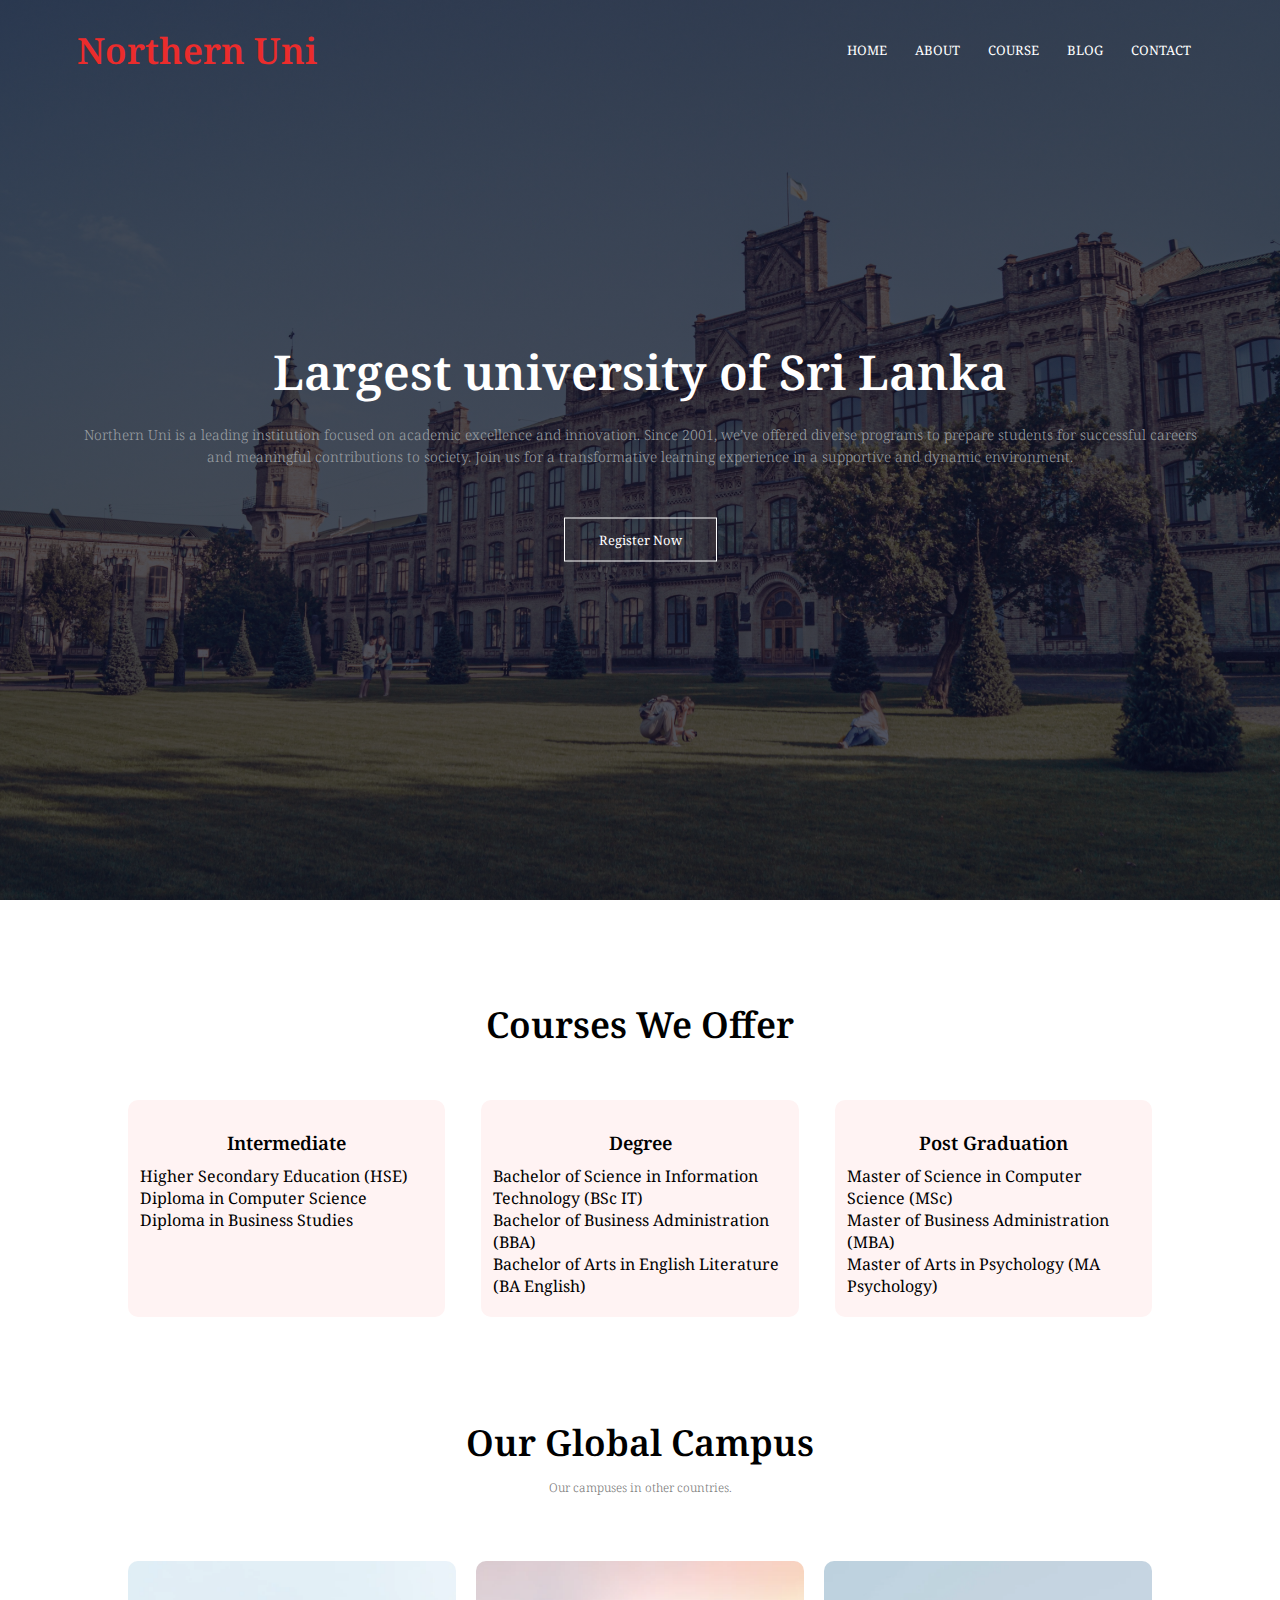
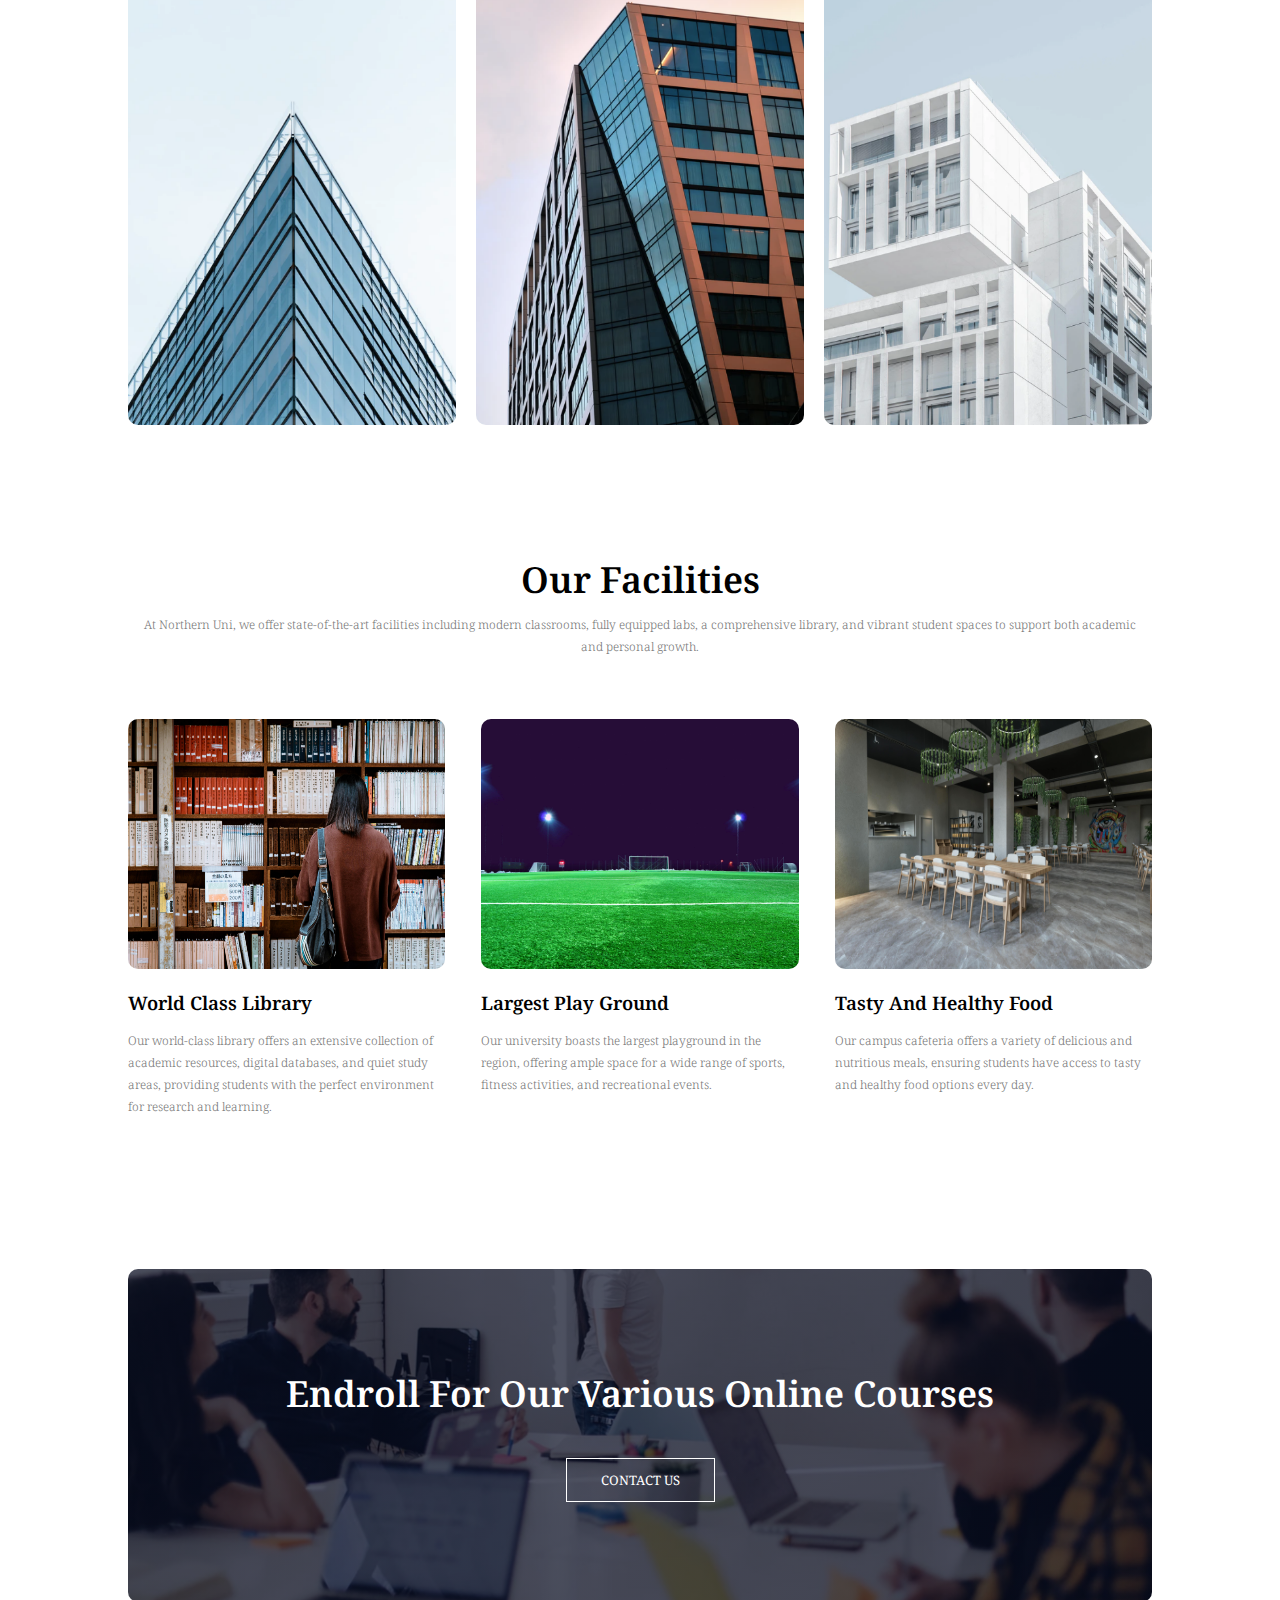
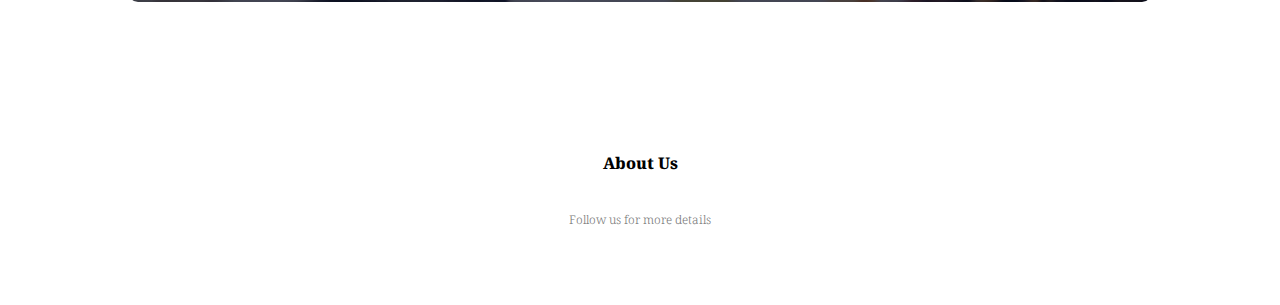
<file: index.html>
<!DOCTYPE html>
<html lang="en">
  <head>
    <meta charset="UTF-8" />
    <meta http-equiv="X-UA-Compatible" content="IE=edge" />
    <meta name="viewport" content="width=device-width, initial-scale=1.0" />
    <title>University Website</title>
    <link rel="stylesheet" href="style.css" />
    <link rel="preconnect" href="https://fonts.googleapis.com" />
    <link rel="preconnect" href="https://fonts.gstatic.com" crossorigin />
    <link
      href="https://fonts.googleapis.com/css2?family=Noto+Serif:ital,wght@0,400;0,700;1,400;1,700&display=swap"
      rel="stylesheet"
    />
    <link rel="stylesheet" href="https://cdnjs.cloudflare.com/ajax/libs/font-awesome/6.2.1/css/all.min.css" integrity="sha512-MV7K8+y+gLIBoVD59lQIYicR65iaqukzvf/nwasF0nqhPay5w/9lJmVM2hMDcnK1OnMGCdVK+iQrJ7lzPJQd1w==" crossorigin="anonymous" referrerpolicy="no-referrer" />    <body>
    <section class="header">
      <nav>
        <h1 style="color: rgb(235, 44, 44);">Northern Uni</h1>
        <div class="nav-links" id="navLinks">
          <i class="fa-solid fa fa-xmark" onclick="hideMenu()"></i>
          <ul>
            <li><a href="./index.html">HOME</a></li>
            <li><a href="./about.html">ABOUT</a></li>
            <li><a href="./course.html">COURSE</a></li>
            <li><a href="./blog.html">BLOG</a></li>
            <li><a href="./contact.html">CONTACT</a></li>
          </ul>
        </div>
        <i class="fa-solid fa fa-bars" onclick="showMenu()"></i>
      </nav>
      <div class="text-box">
        <h1>Largest university of Sri Lanka</h1>
        <p style="color: rgb(154, 159, 163);">
          Northern Uni is a leading institution focused on academic excellence and innovation. Since 2001, we’ve offered diverse programs to prepare students for successful careers and meaningful contributions to society. Join us for a transformative learning experience in a supportive and dynamic environment.
        </p>
        <a href="./register.html" class="hero-btn">Register Now</a>
      </div>
    </section>

  

    <section class="course">
      <h1>Courses We Offer</h1>
      <div class="row">
        <div class="course-col">
          <h3>Intermediate</h3>
          
           Higher Secondary Education (HSE)<br>
            Diploma in Computer Science<br>
            Diploma in Business Studies
          
        </div>
        <div class="course-col">
          <h3>Degree</h3>
          Bachelor of Science in Information Technology (BSc IT)<br>
          Bachelor of Business Administration (BBA)<br>
          Bachelor of Arts in English Literature (BA English)
        </div>
        <div class="course-col">
          <h3>Post Graduation</h3>
          Master of Science in Computer Science (MSc)<br>
          Master of Business Administration (MBA)<br>
          Master of Arts in Psychology (MA Psychology)
        </div>
      </div>
    </section>
<!-- campus -->
    <section class="campus">
      <h1>Our Global Campus</h1>
      <p>Our campuses in other countries.</p>
      <div class="row">
        <div class="campus-col">
          <img src="./images/london.png" alt="">
          <div class="layer">
            <h3>LANDON</h3>
          </div>
        </div>
        <div class="campus-col">
          <img src="./images/newyork.png" alt="">
          <div class="layer">
            <h3>NEW YORK</h3>
          </div>
        </div>
        <div class="campus-col">
          <img src="./images/india.png" alt="">
          <div class="layer">
            <h3>INDIA</h3>
          </div>
        </div>
      </div>
    </section>
 <!-- Facilities -->

    <section class="facilities">
      <h1>Our Facilities</h1>
      <p>At Northern Uni, we offer state-of-the-art facilities including modern classrooms, fully equipped labs, a comprehensive library, and vibrant student spaces to support both academic and personal growth.</p>
      <div class="row">
        <div class="facilities-col">
          <img src="./images/library.jpg" alt="" height="250px">
          <h3>World Class Library</h3>
          <p>Our world-class library offers an extensive collection of academic resources, digital databases, and quiet study areas, providing students with the perfect environment for research and learning.</p>
        </div>
        <div class="facilities-col">
          <img src="./images/playground.jpg" alt="" height="250px">
          <h3>Largest Play Ground</h3>
          <p>Our university boasts the largest playground in the region, offering ample space for a wide range of sports, fitness activities, and recreational events.</p>
        </div>
        <div class="facilities-col">
          <img src="./images/cafeteria.jpg" alt="" height="250px">
          <h3>Tasty And Healthy Food</h3>
          <p>Our campus cafeteria offers a variety of delicious and nutritious meals, ensuring students have access to tasty and healthy food options every day.</p>
        </div>
      </div>
    </section>



    <!----- Call to action ------>

    <section class="cta">
      <h1>Endroll For Our Various Online Courses</h1>
      <a href="./contact.html" class="hero-btn">CONTACT US</a>
    </section>

    <!--------- footer --------->

    <section class="footer">
      <h4>About Us</h4>
      <p>Follow us for more details</p>
      <div class="icons">
        <i class="fa-brands fa-facebook"></i>
        <i class="fa-brands fa-twitter"></i>
        <i class="fa-brands fa-instagram"></i>
        <i class="fa-brands fa-linkedin"></i>
      </div>
     
    </section>

    <script src="script.js"></script>
  </body>
</html>
</file>
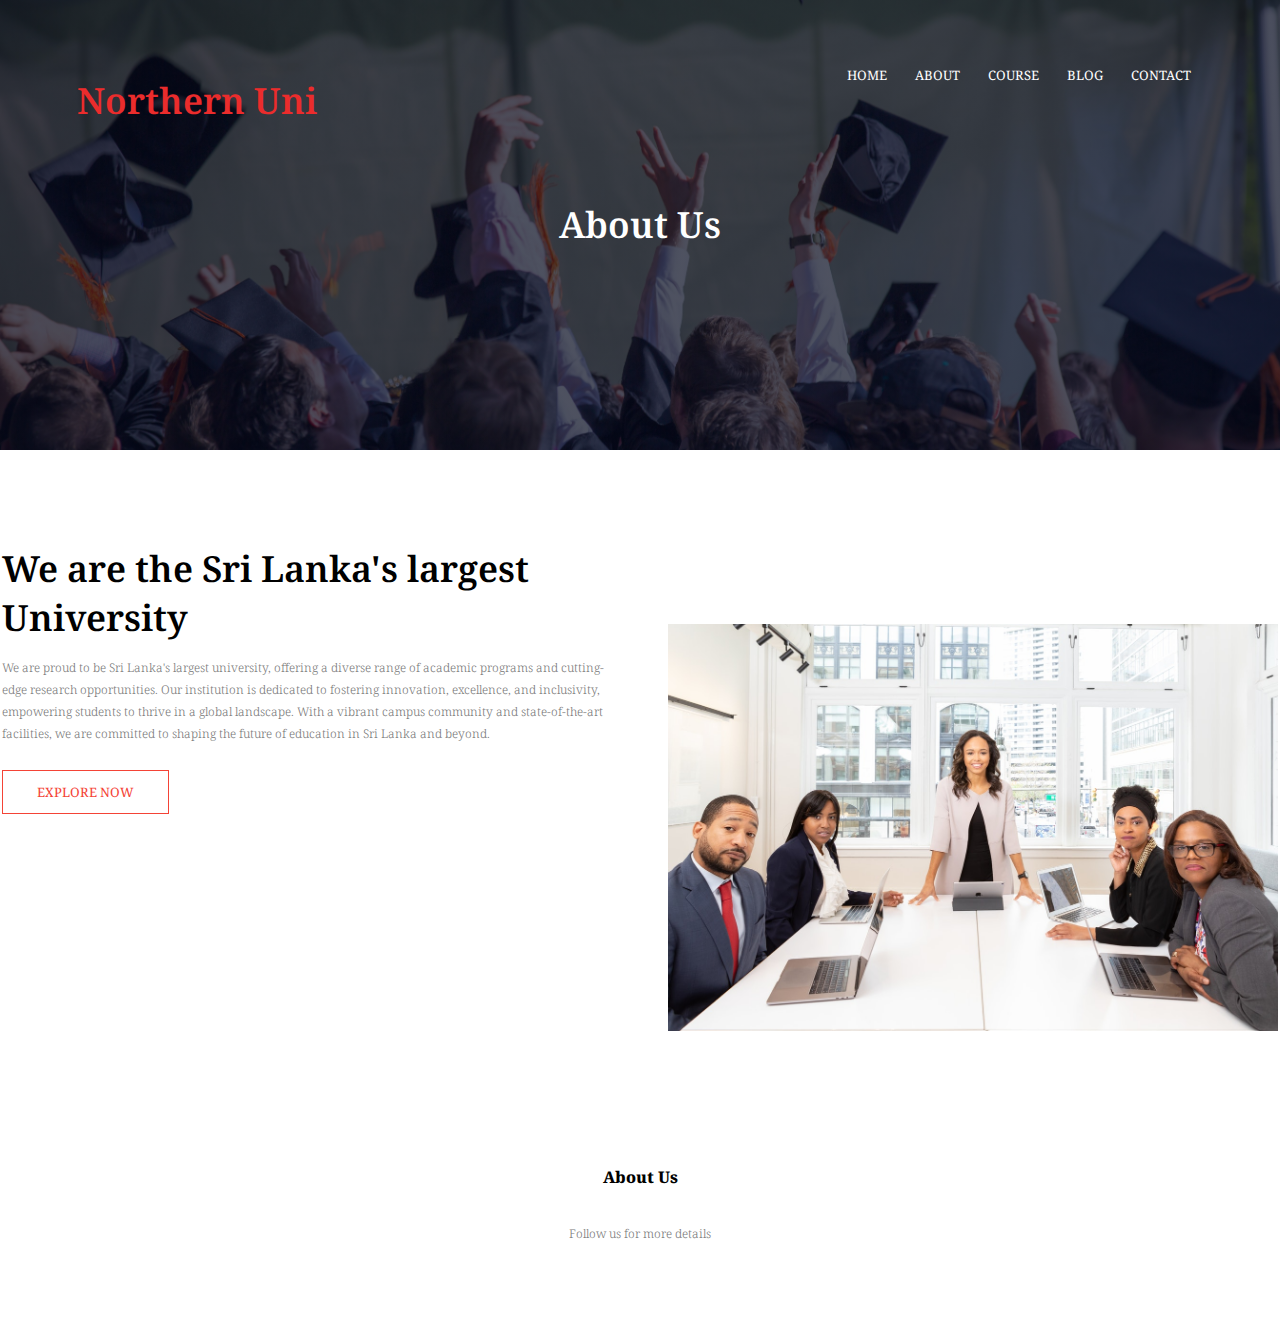
<file: about.html>
<!DOCTYPE html>
<html lang="en">
  <head>
    <meta charset="UTF-8" />
    <meta http-equiv="X-UA-Compatible" content="IE=edge" />
    <meta name="viewport" content="width=device-width, initial-scale=1.0" />
    <title>University Website</title>
    <link rel="stylesheet" href="style.css" />
    <link rel="preconnect" href="https://fonts.googleapis.com" />
    <link rel="preconnect" href="https://fonts.gstatic.com" crossorigin />
    <link
      href="https://fonts.googleapis.com/css2?family=Noto+Serif:ital,wght@0,400;0,700;1,400;1,700&display=swap"
      rel="stylesheet"
    />
    <link rel="stylesheet" href="https://cdnjs.cloudflare.com/ajax/libs/font-awesome/6.2.1/css/all.min.css" integrity="sha512-MV7K8+y+gLIBoVD59lQIYicR65iaqukzvf/nwasF0nqhPay5w/9lJmVM2hMDcnK1OnMGCdVK+iQrJ7lzPJQd1w==" crossorigin="anonymous" referrerpolicy="no-referrer" />    <body>
    <section class="sub-header">
      <nav>
        <h1 style="color: rgb(235, 44, 44);">Northern Uni</h1>
        <div class="nav-links" id="navLinks">
          <i class="fa-solid fa fa-xmark" onclick="hideMenu()"></i>
          <ul>
            <li><a href="./index.html">HOME</a></li>
            <li><a href="./about.html">ABOUT</a></li>
            <li><a href="./course.html">COURSE</a></li>
            <li><a href="./blog.html">BLOG</a></li>
            <li><a href="./contact.html">CONTACT</a></li>
          </ul>
        </div>
        <i class="fa-solid fa fa-bars" onclick="showMenu()"></i>
      </nav>
      <h1>About Us</h1>
    </section>

    <!-- about us content -->

    <section class="about-us">
      <div class="row" >
        <div class="about-col" >
          <h1>We are the Sri Lanka's largest University</h1>
          <p>We are proud to be Sri Lanka's largest university, offering a diverse range of academic programs and cutting-edge research opportunities. Our institution is dedicated to fostering innovation, excellence, and inclusivity, empowering students to thrive in a global landscape. With a vibrant campus community and state-of-the-art facilities, we are committed to shaping the future of education in Sri Lanka and beyond.</p>
          <a href="" class="hero-btn red-btn">EXPLORE NOW</a>
        </div>
        <div class="about-col">
          <img src="images/about.jpg" alt="">
        </div>
      </div>
    </section>



    <section class="footer">
      <h4>About Us</h4>
      <p>Follow us for more details</p>
      <div class="icons">
        <i class="fa-brands fa-facebook"></i>
        <i class="fa-brands fa-twitter"></i>
        <i class="fa-brands fa-instagram"></i>
        <i class="fa-brands fa-linkedin"></i>
      </div>
    </section>

    <script src="script.js"></script>
  </body>
</html>
</file>
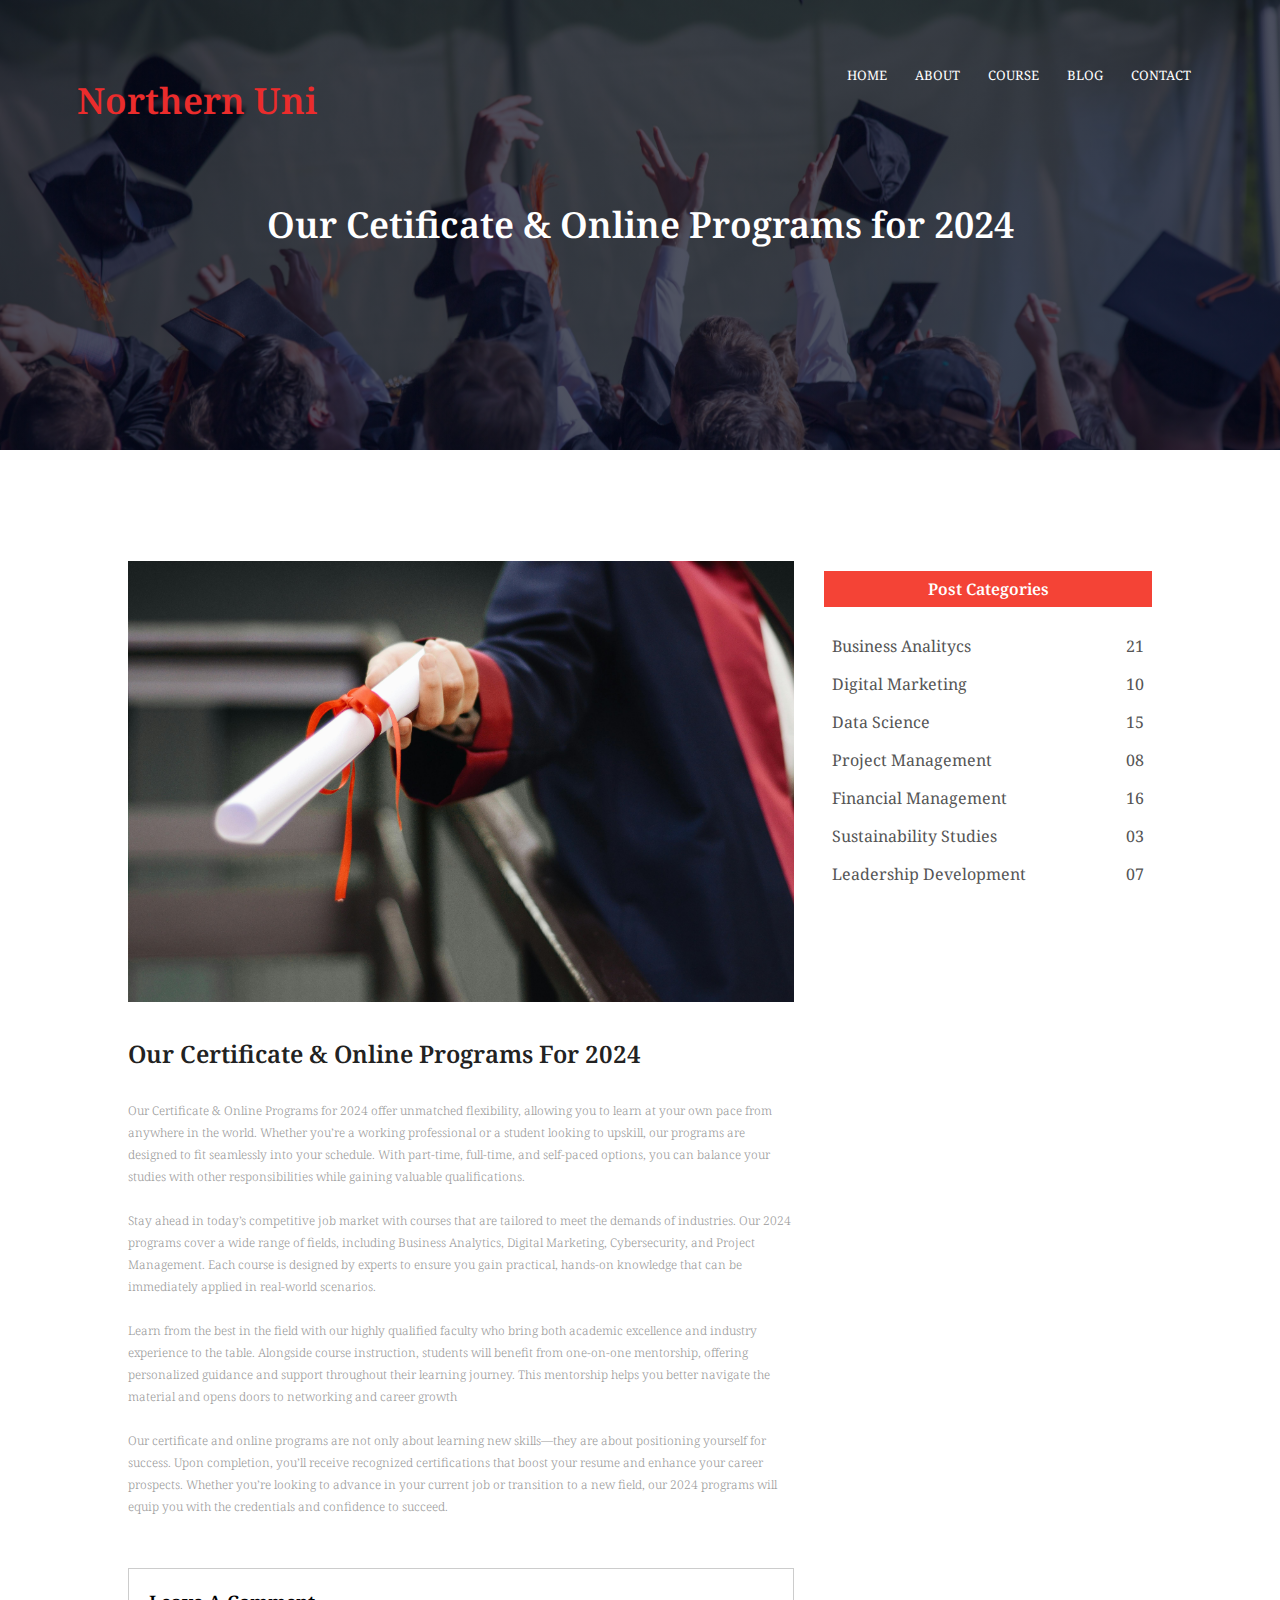
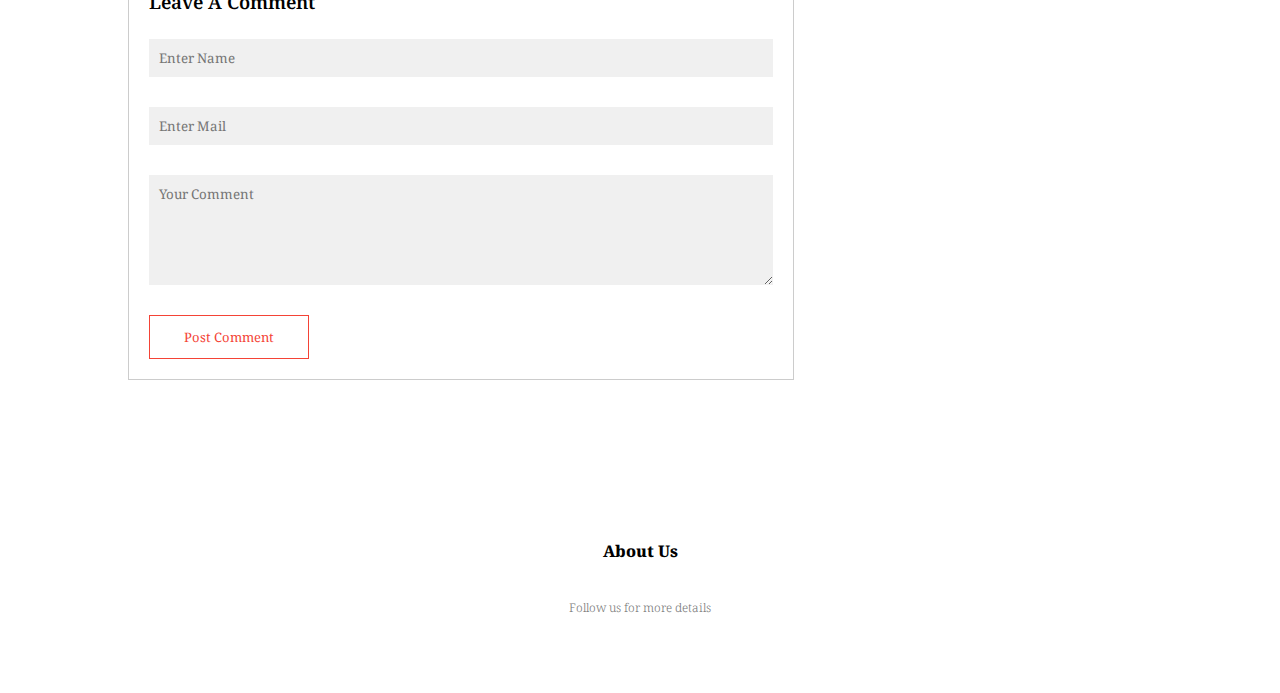
<file: blog.html>
<!DOCTYPE html>
<html lang="en">
  <head>
    <meta charset="UTF-8" />
    <meta http-equiv="X-UA-Compatible" content="IE=edge" />
    <meta name="viewport" content="width=device-width, initial-scale=1.0" />
    <title>University Website</title>
    <link rel="stylesheet" href="style.css" />
    <link rel="preconnect" href="https://fonts.googleapis.com" />
    <link rel="preconnect" href="https://fonts.gstatic.com" crossorigin />
    <link
      href="https://fonts.googleapis.com/css2?family=Noto+Serif:ital,wght@0,400;0,700;1,400;1,700&display=swap"
      rel="stylesheet"
    />
    <link rel="stylesheet" href="https://cdnjs.cloudflare.com/ajax/libs/font-awesome/6.2.1/css/all.min.css" integrity="sha512-MV7K8+y+gLIBoVD59lQIYicR65iaqukzvf/nwasF0nqhPay5w/9lJmVM2hMDcnK1OnMGCdVK+iQrJ7lzPJQd1w==" crossorigin="anonymous" referrerpolicy="no-referrer" />    <body>
    <section class="sub-header">
      <nav>
        <h1 style="color: rgb(235, 44, 44);">Northern Uni</h1>
        <div class="nav-links" id="navLinks">
          <i class="fa-solid fa fa-xmark" onclick="hideMenu()"></i>
          <ul>
            <li><a href="./index.html">HOME</a></li>
            <li><a href="./about.html">ABOUT</a></li>
            <li><a href="./course.html">COURSE</a></li>
            <li><a href="./blog.html">BLOG</a></li>
            <li><a href="./contact.html">CONTACT</a></li>
          </ul>
        </div>
        <i class="fa-solid fa fa-bars" onclick="showMenu()"></i>
      </nav>
      <h1>Our Cetificate & Online Programs for 2024 </h1>
    </section>

    <!--blog page content-->

    <section class="blog-content">
      <div class="row">
        <div class="blog-left">
          <img src="./images/blog.jpg" alt="">
          <h2>Our Certificate & Online Programs For 2024</h2>
          <p>Our Certificate & Online Programs for 2024 offer unmatched flexibility, allowing you to learn at your own pace from anywhere in the world. Whether you’re a working professional or a student looking to upskill, our programs are designed to fit seamlessly into your schedule. With part-time, full-time, and self-paced options, you can balance your studies with other responsibilities while gaining valuable qualifications.</p>
          <br>
          <p>Stay ahead in today’s competitive job market with courses that are tailored to meet the demands of industries. Our 2024 programs cover a wide range of fields, including Business Analytics, Digital Marketing, Cybersecurity, and Project Management. Each course is designed by experts to ensure you gain practical, hands-on knowledge that can be immediately applied in real-world scenarios.</p>
          <br>
          <p>Learn from the best in the field with our highly qualified faculty who bring both academic excellence and industry experience to the table. Alongside course instruction, students will benefit from one-on-one mentorship, offering personalized guidance and support throughout their learning journey. This mentorship helps you better navigate the material and opens doors to networking and career growth</p>
          <br>
          <p>Our certificate and online programs are not only about learning new skills—they are about positioning yourself for success. Upon completion, you’ll receive recognized certifications that boost your resume and enhance your career prospects. Whether you’re looking to advance in your current job or transition to a new field, our 2024 programs will equip you with the credentials and confidence to succeed.</p>
        
          <div class="comment-box">
            <h3>Leave A Comment</h3>
            <form class="comment-form">
              <input type="text" placeholder="Enter Name">
              <input type="email" placeholder="Enter Mail">
              <textarea rows="5" placeholder="Your Comment"></textarea>
              <button type="submit" class="hero-btn red-btn">Post Comment</button>
            </form>
          </div>
        
        
        </div>
        <div class="blog-right">
          <h3>Post Categories</h3>
          <div>
            <span>Business Analitycs</span>
            <span>21</span>
          </div>
          <div>
            <span>Digital Marketing</span>
            <span>10</span>
          </div>
          <div>
            <span>Data Science</span>
            <span>15</span>
          </div>
          <div>
            <span>Project Management </span>
            <span>08</span>
          </div>
          <div>
            <span>Financial Management</span>
            <span>16</span>
          </div>
          <div>
            <span>Sustainability Studies</span>
            <span>03</span>
          </div>
          <div>
            <span>Leadership Development </span>
            <span>07</span>
          </div>
        </div>
      </div>
    </section>


    <!--end-->


    <section class="footer">
      <h4>About Us</h4>
      <p>Follow us for more details</p>
      <div class="icons">
        <i class="fa-brands fa-facebook"></i>
        <i class="fa-brands fa-twitter"></i>
        <i class="fa-brands fa-instagram"></i>
        <i class="fa-brands fa-linkedin"></i>
      </div>
    </section>

    <script src="script.js"></script>
  </body>
</html>
</file>
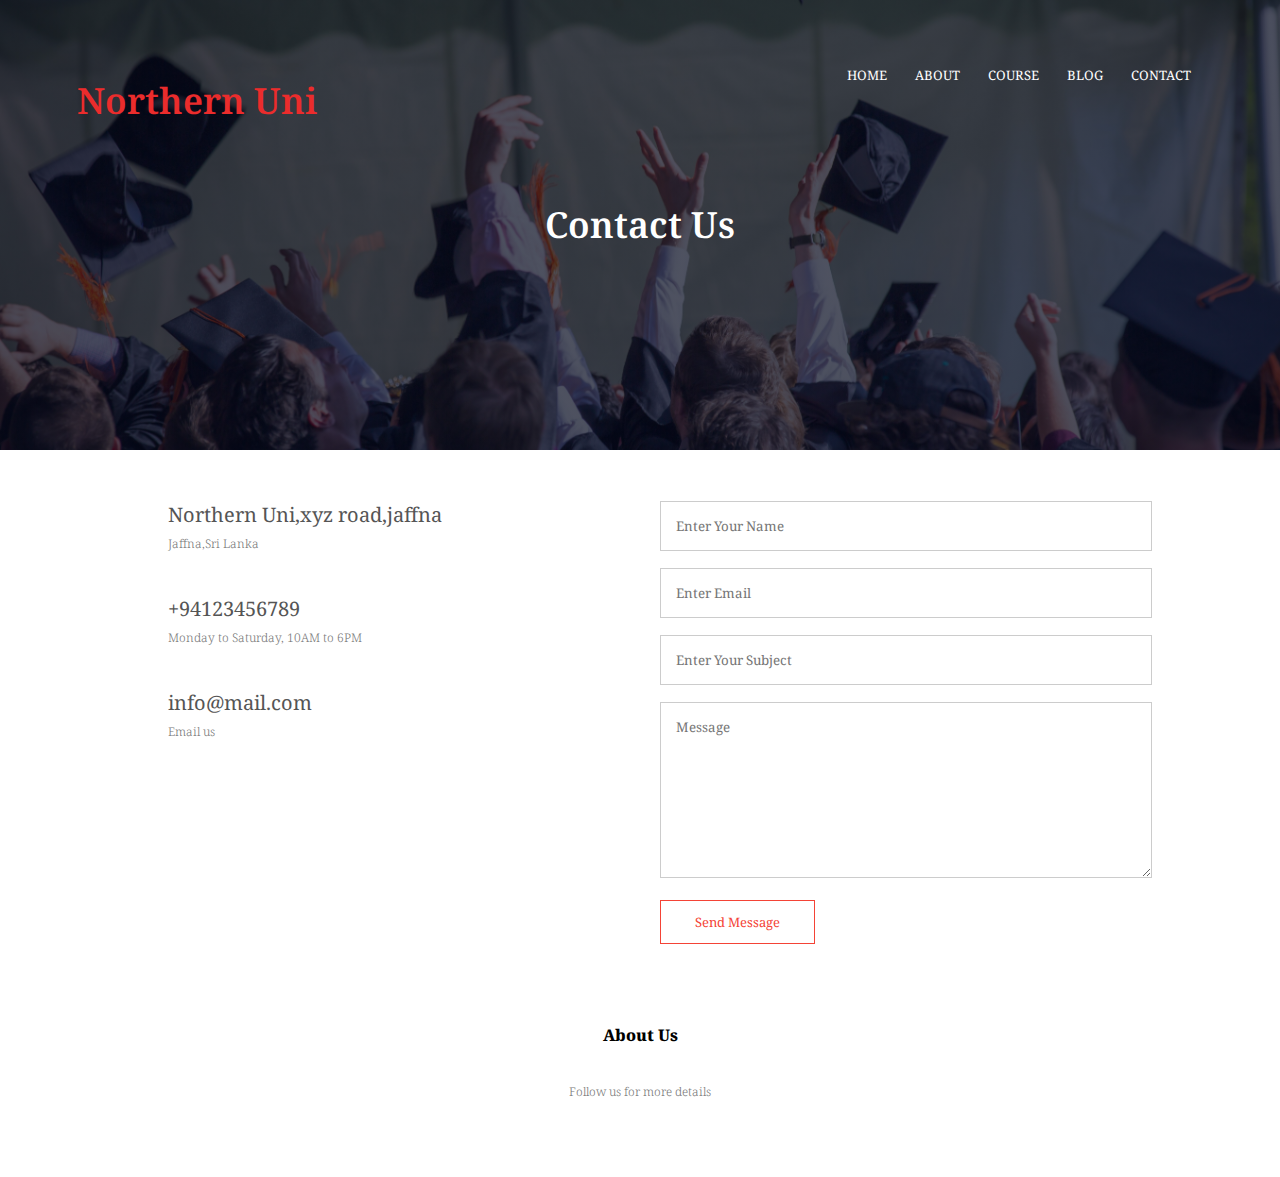
<file: contact.html>
<!DOCTYPE html>
<html lang="en">
  <head>
    <meta charset="UTF-8" />
    <meta http-equiv="X-UA-Compatible" content="IE=edge" />
    <meta name="viewport" content="width=device-width, initial-scale=1.0" />
    <title>University Website</title>
    <link rel="stylesheet" href="style.css" />
    <link rel="preconnect" href="https://fonts.googleapis.com" />
    <link rel="preconnect" href="https://fonts.gstatic.com" crossorigin />
    <link
      href="https://fonts.googleapis.com/css2?family=Noto+Serif:ital,wght@0,400;0,700;1,400;1,700&display=swap"
      rel="stylesheet"
    />
    <link rel="stylesheet" href="https://cdnjs.cloudflare.com/ajax/libs/font-awesome/6.2.1/css/all.min.css" integrity="sha512-MV7K8+y+gLIBoVD59lQIYicR65iaqukzvf/nwasF0nqhPay5w/9lJmVM2hMDcnK1OnMGCdVK+iQrJ7lzPJQd1w==" crossorigin="anonymous" referrerpolicy="no-referrer" />    <body>
    <section class="sub-header">
      <nav>
        <h1 style="color: rgb(235, 44, 44);">Northern Uni</h1>
        <div class="nav-links" id="navLinks">
          <i class="fa-solid fa fa-xmark" onclick="hideMenu()"></i>
          <ul>
            <li><a href="./index.html">HOME</a></li>
            <li><a href="./about.html">ABOUT</a></li>
            <li><a href="./course.html">COURSE</a></li>
            <li><a href="./blog.html">BLOG</a></li>
            <li><a href="./contact.html">CONTACT</a></li>
          </ul>
        </div>
        <i class="fa-solid fa fa-bars" onclick="showMenu()"></i>
      </nav>
      <h1>Contact Us</h1>
    </section>



    <!--------contact us--------->
  
    <section class="contact-us">
      <div class="row">
        <div class="contact-col">
          <div>
            <i class="fa-solid fa-house"></i>
            <span>
            <h5>Northern Uni,xyz road,jaffna</h5>
            <p>Jaffna,Sri Lanka</p>
          </span>
          </div>
          <div>
            <i class="fa-solid fa-phone"></i>
            <span>
            <h5>+94123456789</h5>
            <p>Monday to Saturday, 10AM to 6PM</p>
          </span>
          </div>
          <div>
            <i class="fa-solid fa-envelope"></i>
            <span>
            <h5>info@mail.com</h5>
            <p>Email us </p>
          </span>
          </div>
        </div>
        <div class="contact-col">
          <form action="form-handler.php" method = "post">
            <input type="text" name="name" placeholder="Enter Your Name" required>
            <input type="email" name="email" placeholder="Enter Email" required>
            <input type="text" name="subject" placeholder="Enter Your Subject" required>
            <textarea rows="8" name="message" placeholder="Message" required></textarea>
            <button type="submit" class="hero-btn red-btn">Send Message</button>
            
          </form>
        </div>
      </div>
    </section>

    



    <section class="footer">
      <h4>About Us</h4>
      <p>Follow us for more details </p>
      <div class="icons">
        <i class="fa-brands fa-facebook"></i>
        <i class="fa-brands fa-twitter"></i>
        <i class="fa-brands fa-instagram"></i>
        <i class="fa-brands fa-linkedin"></i>
      </div>
    </section>

    <script src="script.js"></script>
  </body>
</html>
</file>
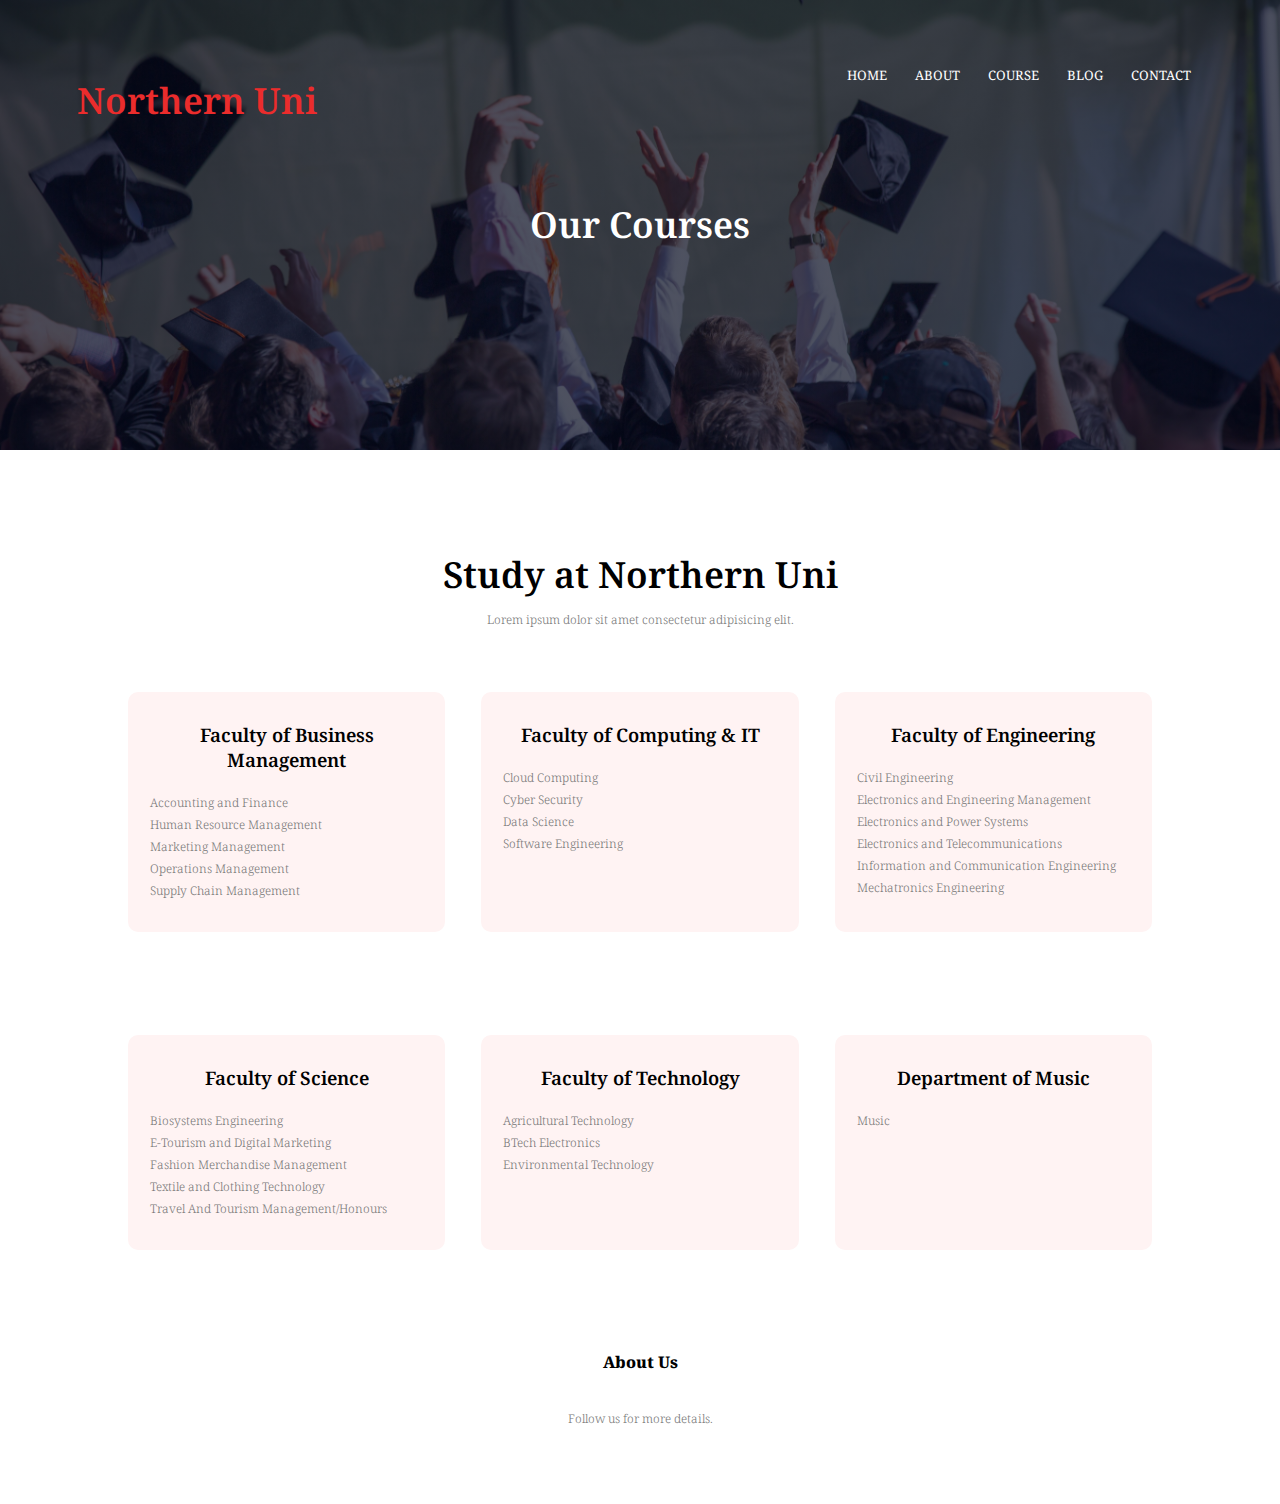
<file: course.html>
<!DOCTYPE html>
<html lang="en">
  <head>
    <meta charset="UTF-8" />
    <meta http-equiv="X-UA-Compatible" content="IE=edge" />
    <meta name="viewport" content="width=device-width, initial-scale=1.0" />
    <title>University Website</title>
    <link rel="stylesheet" href="style.css" />
    <link rel="preconnect" href="https://fonts.googleapis.com" />
    <link rel="preconnect" href="https://fonts.gstatic.com" crossorigin />
    <link
      href="https://fonts.googleapis.com/css2?family=Noto+Serif:ital,wght@0,400;0,700;1,400;1,700&display=swap"
      rel="stylesheet"
    />
    <link rel="stylesheet" href="https://cdnjs.cloudflare.com/ajax/libs/font-awesome/6.2.1/css/all.min.css" integrity="sha512-MV7K8+y+gLIBoVD59lQIYicR65iaqukzvf/nwasF0nqhPay5w/9lJmVM2hMDcnK1OnMGCdVK+iQrJ7lzPJQd1w==" crossorigin="anonymous" referrerpolicy="no-referrer" />    <body>
    <section class="sub-header">
      <nav>
        <h1 style="color: rgb(235, 44, 44);">Northern Uni</h1>
        <div class="nav-links" id="navLinks">
          <i class="fa-solid fa fa-xmark" onclick="hideMenu()"></i>
          <ul>
            <li><a href="./index.html">HOME</a></li>
            <li><a href="./about.html">ABOUT</a></li>
            <li><a href="./course.html">COURSE</a></li>
            <li><a href="./blog.html">BLOG</a></li>
            <li><a href="./contact.html">CONTACT</a></li>
          </ul>
        </div>
        <i class="fa-solid fa fa-bars" onclick="showMenu()"></i>
      </nav>
      <h1>Our Courses</h1>
    </section>

   <!--course-->

   <section class="course">
    <h1>Study at Northern Uni</h1>
    <p>Lorem ipsum dolor sit amet consectetur adipisicing elit.</p>
    <div class="row">
      <div class="course-col">
        <h3>
          Faculty of Business Management
        </h3>
       <p>  
          Accounting and Finance<br>
          Human Resource Management<br>
          Marketing Management<br>
          Operations Management<br>
          Supply Chain Management
        </p>
       </div>

      <div class="course-col">
        <h3>Faculty of Computing & IT</h3>
        <p>
          Cloud Computing<br>
          Cyber Security<br>
          Data Science<br>
          Software Engineering
        </p>
      </div>
      <div class="course-col">
        <h3>Faculty of Engineering</h3>
        <p>Civil Engineering<br>
          Electronics and Engineering Management<br>
          Electronics and Power Systems<br>
          Electronics and Telecommunications<br>
          Information and Communication Engineering<br>
          Mechatronics Engineering
          </p>
      </div>
 
    </div>

    <div class="row">
      <div class="course-col">
        <h3>Faculty of Science</h3>
        <p>Biosystems Engineering<br>
          E-Tourism and Digital Marketing<br>
          Fashion Merchandise Management<br>
          Textile and Clothing Technology<br>
          Travel And Tourism Management/Honours
          </p>
      </div>
      <div class="course-col">
        <h3>Faculty of Technology</h3>
        <p>
          Agricultural Technology<br>
          BTech Electronics<br>
          Environmental Technology
        </p>
      </div>
      <div class="course-col">
        <h3>Department of Music</h3>
        <p>Music
        </p>
      </div>
 
    </div>
  </section>



<!--end facilities-->

    <section class="footer">
      <h4>About Us</h4>
      <p>Follow us for more details.</p>
      <div class="icons">
        <i class="fa-brands fa-facebook"></i>
        <i class="fa-brands fa-twitter"></i>
        <i class="fa-brands fa-instagram"></i>
        <i class="fa-brands fa-linkedin"></i>
      </div>
      
    </section>

    <script src="script.js"></script>
  </body>
</html>
</file>
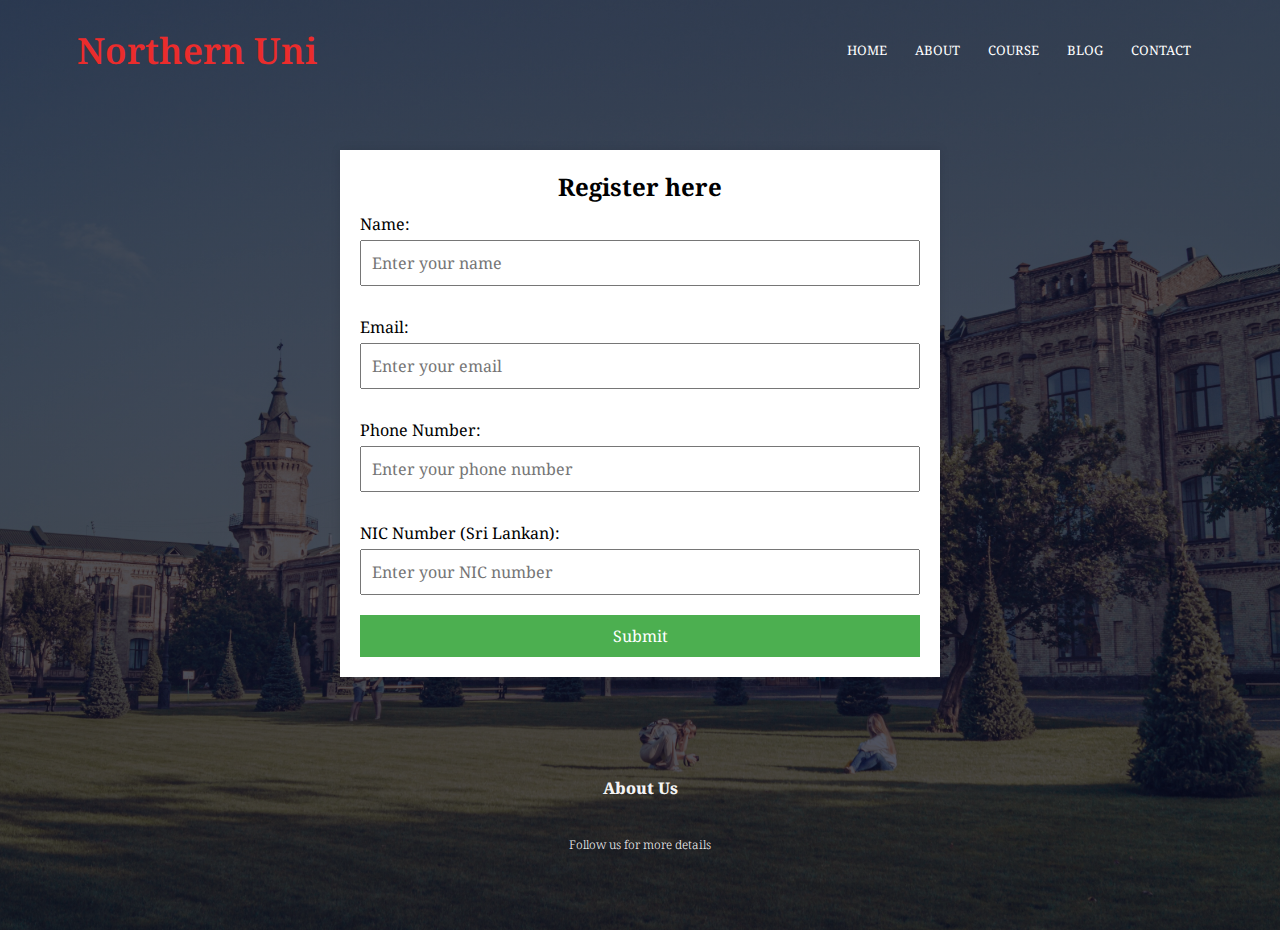
<file: register.html>
<!DOCTYPE html>
<html lang="en">
<head>
    <meta charset="UTF-8">
    <meta name="viewport" content="width=device-width, initial-scale=1.0">
    <title>University Website</title>
    <link rel="stylesheet" href="style.css" />
    <link rel="preconnect" href="https://fonts.googleapis.com" />
    <link rel="preconnect" href="https://fonts.gstatic.com" crossorigin />
    <link
      href="https://fonts.googleapis.com/css2?family=Noto+Serif:ital,wght@0,400;0,700;1,400;1,700&display=swap"
      rel="stylesheet"
    />
    <link rel="stylesheet" href="https://cdnjs.cloudflare.com/ajax/libs/font-awesome/6.2.1/css/all.min.css" integrity="sha512-MV7K8+y+gLIBoVD59lQIYicR65iaqukzvf/nwasF0nqhPay5w/9lJmVM2hMDcnK1OnMGCdVK+iQrJ7lzPJQd1w==" crossorigin="anonymous" referrerpolicy="no-referrer" />    <body>
    <section class="header">
      <nav>
        <h1 style="color: rgb(235, 44, 44);">Northern Uni</h1>
        <div class="nav-links" id="navLinks">
          <i class="fa-solid fa fa-xmark" onclick="hideMenu()"></i>
          <ul>
            <li><a href="./index.html">HOME</a></li>
            <li><a href="./about.html">ABOUT</a></li>
            <li><a href="./course.html">COURSE</a></li>
            <li><a href="./blog.html">BLOG</a></li>
            <li><a href="./contact.html">CONTACT</a></li>
          </ul>
        </div>
        <i class="fa-solid fa fa-bars" onclick="showMenu()"></i>
      </nav>
    <title>Form with Validation</title>
    <style>
        body {
            font-family: Arial, sans-serif;
            background-color: #f4f4f4;
            margin: 0;
            padding: 0;
        }
        .container {
            max-width: 600px;
            margin: 50px auto;
            background-color: white;
            padding: 20px;
            box-shadow: 0 0 10px rgba(0, 0, 0, 0.1);
        }
        h2 {
            text-align: center;
        }
        form {
            display: flex;
            flex-direction: column;
        }
        label {
            margin: 10px 0 5px;
        }
        input {
            padding: 10px;
            font-size: 16px;
            margin-bottom: 20px;
        }
        .error {
            color: red;
            font-size: 14px;
        }
        button {
            padding: 10px;
            background-color: #4CAF50;
            color: white;
            border: none;
            font-size: 16px;
            cursor: pointer;
        }
        button:hover {
            background-color: #45a049;
        }
    </style>
</head>
<body>

    <div class="container">
        <h2>Register here</h2>
        <form id="myForm" onsubmit="return validateForm()">
            <label for="name">Name:</label>
            <input type="text" id="name" name="name" placeholder="Enter your name">
            <span id="nameError" class="error"></span>

            <label for="email">Email:</label>
            <input type="text" id="email" name="email" placeholder="Enter your email">
            <span id="emailError" class="error"></span>

            <label for="phone">Phone Number:</label>
            <input type="text" id="phone" name="phone" placeholder="Enter your phone number">
            <span id="phoneError" class="error"></span>

            <label for="nic">NIC Number (Sri Lankan):</label>
            <input type="text" id="nic" name="nic" placeholder="Enter your NIC number">
            <span id="nicError" class="error"></span>

            <button type="submit">Submit</button>
        </form>
    </div>

    <section class="footer">
        <h4 style="color: #f4f4f4;">About Us</h4>
        <p style="color: #f4f4f4;">Follow us for more details</p>
        <div class="icons">
          <i class="fa-brands fa-facebook"></i>
          <i class="fa-brands fa-twitter"></i>
          <i class="fa-brands fa-instagram"></i>
          <i class="fa-brands fa-linkedin"></i>
        </div>
       
      </section>

    <script src="script.js"></script>
</body>
</html>
</file>
<file: style.css>
* {
  font-family: "Noto Serif", serif;
  margin: 0;
  padding: 0;
  box-sizing: border-box;
}
.header {
  min-height: 100vh;
  width: 100%;
  background-image: linear-gradient(rgba(4, 9, 30, 0.7), rgba(4, 9, 30, 0.7)),
    url(./images/background\ \(2\).jpg);
  background-position: center;
  background-size: cover;
  position: relative;
}

nav {
  display: flex;
  padding: 2% 6%;
  justify-content: space-between;
  align-items: center;
}
nav img {
  width: 150px;
}
.nav-links {
  flex: 1;
  text-align: right;
}

.nav-links ul li {
  list-style: none;
  display: inline-block;
  padding: 8px 12px;
  position: relative;
}
.nav-links ul li a {
  color: #fff;
  text-decoration: none;
  font-size: 13px;
}
.nav-links ul li::after {
  content: "";
  width: 0%;
  height: 2px;
  background: #f44336;
  display: block;
  margin: auto;
  transition: 0.5s;
}
.nav-links ul li:hover::after {
  width: 100%;
}
.text-box {
  position: absolute;
  top: 50%;
  right: 50%;
  transform: translate(50%, -50%);
  text-align: center;
  color: #fff;
  width: 90%;
}
.text-box h1 {
  font-size: 48px;
}
.text-box p {
  margin: 10px 0 40px;
  font-size: 14px;
}
.hero-btn {
  display: inline-block;
  text-decoration: none;
  color: #fff;
  border: 1px solid #fff;
  padding: 12px 34px;
  font-size: 13px;
  background-color: transparent;
  position: relative;
  cursor: pointer;
}
.hero-btn:hover {
  border: 1px solid #f44336;
  background: #f44336;
  transition: 1s;
  color: #fff;
}
nav .fa {
  display: none;
}
@media (max-width: 700px) {
  .text-box h1 {
    font-size: 20px;
  }
  .nav-links ul li {
    display: block;
  }
  .nav-links {
    position: absolute;
    background: #f44336;
    height: 100vh;
    width: 200px;
    top: -800px;
    right: 0px;
    text-align: left;
    z-index: 2;
    transition: 0.7s;
  }
  nav .fa {
    display: block;
    color: #fff;
    margin: 10px;
    font-size: 22px;
    cursor: pointer;
  }
  .nav-links ul {
    padding: 30px;
  }
}

/* course */

.course {
  width: 80%;
  margin: auto;
  text-align: center;
  padding-top: 100px;
}
h1 {
  font-size: 36px;
  font-weight: 600;
}
p {
  color: #777;
  font-size: 12px;
  font-weight: 300;
  line-height: 22px;
  padding: 10px;
}
.row {
  margin-top: 5%;
  display: flex;
  justify-content: space-between;
}
.course-col {
  flex-basis: 31%;
  background-color: #fff3f3;
  border-radius: 10px;
  margin-bottom: 5%;
  padding: 20px 12px;
  box-sizing: border-box;
  transition: 0.5s;
  text-align: left;
}

h3 {
  text-align: center;
  font-weight: 600;
  margin: 10px 0;
}
.course-col:hover {
  box-shadow: 0 0 20px 0px rgba(0, 0, 0, 0.2);
}
@media (max-width: 700px) {
  .row {
    flex-direction: column;
  }
}

/* campus */

.campus {
  width: 80%;
  margin: auto;
  text-align: center;
  padding-top: 50px;
}
.campus-col {
  flex-basis: 32%;
  border-radius: 10px;
  margin-bottom: 30px;
  position: relative;
  overflow: hidden;
}
.campus-col img {
  width: 100%;
  display: block;
}
.layer {
  background: transparent;
  height: 100%;
  width: 100%;
  position: absolute;
  top: 0;
  left: 0;
  transition: 0.5s;
}
.layer:hover {
  background: rgba(226, 0, 0, 0.7);
}
.layer h3 {
  width: 100%;
  font-weight: 300;
  color: #fff;
  font-size: 20px;
  bottom: 0;
  left: 50%;
  transform: translateX(-50%);
  position: absolute;
  opacity: 0;
  transition: 0.5s;
}
.layer:hover h3 {
  bottom: 49%;
  opacity: 1;
}
/* facilities */
.facilities {
  width: 80%;
  margin: auto;
  text-align: center;
  padding-top: 100px;
}
.facilities-col {
  flex-basis: 31%;
  border-radius: 10px;
  margin-bottom: 5%;
  text-align: left;
}
.facilities-col img {
  width: 100%;
  border-radius: 10px;
}
.facilities-col p {
  padding: 0;
}
.facilities-col h3 {
  margin-top: 16px;
  margin-bottom: 15px;
  text-align: left;
}

/* tetimonials */

.testimonials {
  width: 80%;
  margin: auto;
  padding-top: 100px;
  text-align: center;
}
.testimonial-col {
  flex-basis: 44%;
  border-radius: 10px;
  margin-bottom: 5%;
  text-align: left;
  background: #fff3f3;
  padding: 25px;
  cursor: pointer;
  display: flex;
}
.testimonial-col img {
  height: 40px;
  margin-left: 5px;
  margin-right: 30px;
  border-radius: 50%;
}
.testimonial-col p {
  padding: 0;
}
.testimonial-col h3 {
  margin-top: 15px;
  text-align: left;
}
.testimonial-col i {
  color: #f44336;
}
@media (max-width: 700px) {
  .testimonial-col img {
    margin-left: 0px;
    margin-right: 15px;
  }
}

/* call to action */

.cta {
  margin: 100px auto;
  width: 80%;
  background-image: linear-gradient(rgba(4, 9, 30, 0.7), rgba(4, 9, 30, 0.7)),
    url(./images/banner2.jpg);
  background-position: center;
  background-size: cover;
  border-radius: 10px;
  text-align: center;
  padding: 100px 0;
}
.cta h1 {
  color: #fff;
  margin-bottom: 40px;
  padding: 0;
}
@media (max-width: 700px) {
  .cta h1 {
    font-size: 20px;
  }
}

/* 
footer */

.footer {
  width: 100%;
  text-align: center;
  padding: 30px 0;
}
.footer h4 {
  margin-bottom: 25px;
  margin-top: 20px;
  font-weight: 800;
}
.icons i {
  color: #f44336;
  margin: 0 13px;
  cursor: pointer;
  padding: 18px 0;
  font-size: 25px;
}
.fa-heart {
  color: #f44336;
}

/* -----ABOUT US START HERE --------*/

.sub-header {
  height: 50vh;
  width: 100%;
  background-image: linear-gradient(rgba(4, 9, 30, 0.7), rgba(4, 9, 30, 0.7)),
    url(./images/background.jpg);
  background-position: center;
  background-size: cover;
  text-align: center;
  color: #fff;
}
.sub-header h1 {
  margin-top: 50px;
}
.about-us img {
  width: 80%;
  margin: auto;
  padding-top: 80px;
  padding-bottom: 50px;
}
.about-col {
  flex-basis: 48%;
  padding: 30px 2px;
}
.about-col img{
  width: 100%;
}
.about-col h1{
  padding-top: 0;
}
.about-col p {
  padding: 15px 0 25px;
}
.red-btn{
  border: 1px solid #f44336;
  background: transparent;
  color: #f44336;
}
.red-btn:hover{
  color: #fff;
}

/* blog content  */

.blog-content{
  width: 80%;
  margin: auto;
  padding: 60px 0;
}
.blog-left{
  flex-basis: 65%;
}
.blog-left img {
  width: 100%;
}
.blog-left h2 {
  color: #222;
  font-weight: 600;
  margin: 30px 0;
}
.blog-left p {
  color: #999;
  padding: 0;
}
.blog-right{
  flex-basis: 32%;
}
.blog-right h3 {
  background: #f44336;
  color: #fff;
  padding: 7px 0;
  font-size: 16px;
  margin-bottom: 20px;
}
.blog-right div {
  display: flex;
  align-items: center;
  justify-content: space-between;
  color: #555;
  padding: 8px;
  box-sizing: border-box;
}
.comment-box{
  border: 1px solid #ccc;
  margin: 50px 0;
  padding: 10px 20px;
}
.comment-box h3{
  text-align: left;
}
.comment-form input, .comment-form textarea{
  width: 100%;
  padding: 10px;
  margin: 15px 0;
  box-sizing: border-box;
  border: none;
  outline: none;
  background: #f0f0f0;
}
.comment-form button {
  margin: 10px 0;
}

@media (max-width:700px){
  .sub-header h1{
    font-size: 20px;
  }
}

/* contact us page */

.contact-us{
  width: 80%;
  margin: auto;
}
.contact-col{
  flex-basis: 48%;
  margin-bottom: 30px;
}
.contact-col div {
  display: flex;
  align-items: center;
  margin-bottom: 40px;
}
.contact-col div i {
  font-size: 28px;
  color:#f44336;
  margin: 10px;
  margin-right: 30px;
}
.contact-col div p{
  padding: 0;
}
.contact-col div h5{
  font-size: 20px;
  margin-bottom: 5px;
  color: #555;
  font-weight: 400;
}
.contact-col input, .contact-col textarea{
  width: 100%;
  padding: 15px;
  margin-bottom: 17px;
  outline: none;
  border: 1px solid #ccc;
  box-sizing: border-box;
}

.prg-list > p{
	height: 0;
}
.prg-list li{
	line-height: 21px;
}
.prg-list li a{
	color: #8E8E8E;
    transition-duration: 0.5s;
    font-family: "PT Serif", Sans-serif;
    font-size: 14px;
    line-height: 6px;
}
.prg-list li a:hover{
	color: #000061;
}
</file>
